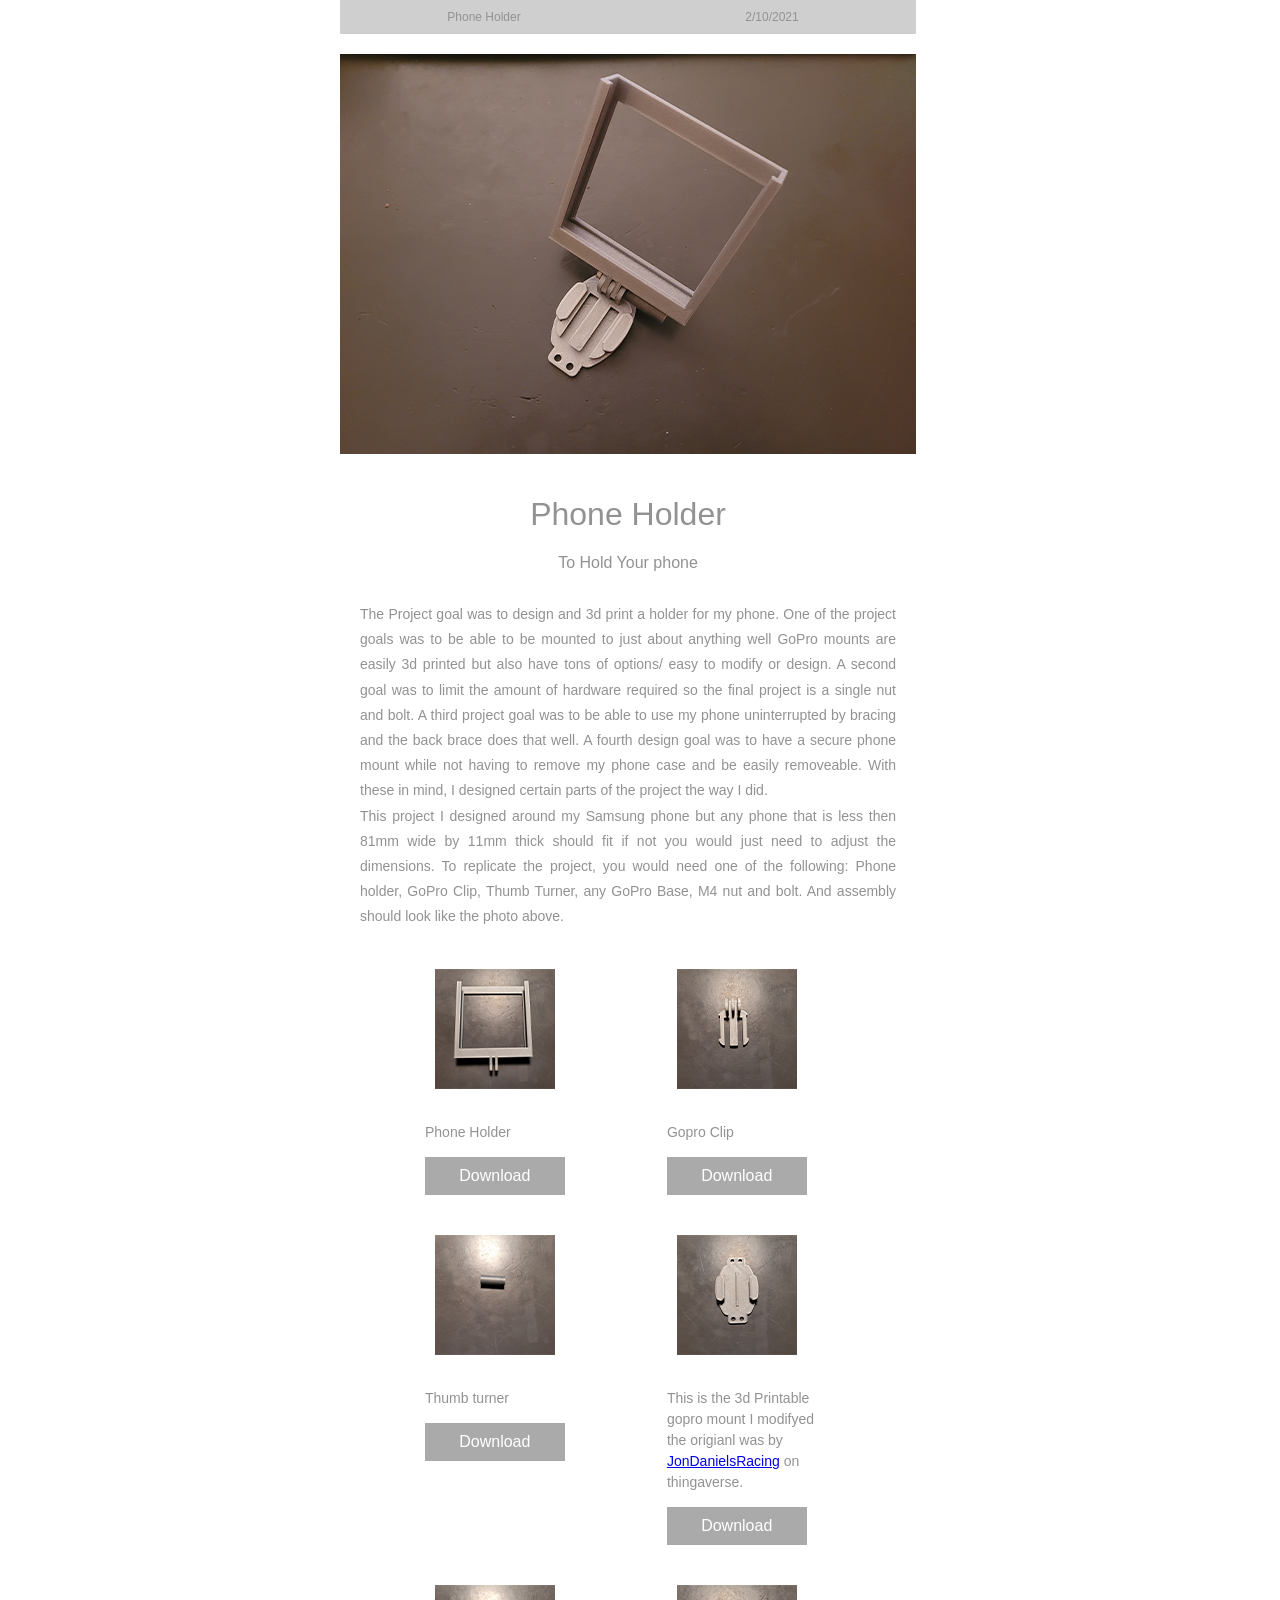
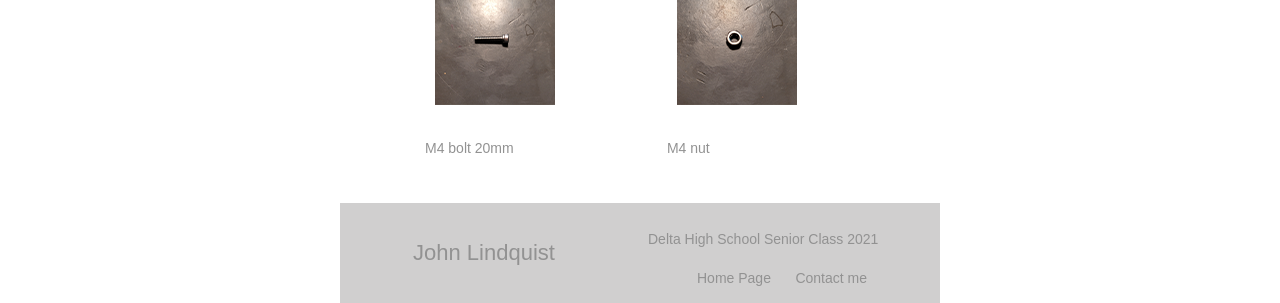
<file: index.html>
<!doctype html>
<!--Quite a few clients strip your Doctype out, and some even apply their own. Many clients do honor your doctype and it can make things much easier if you can validate constantly against a Doctype.-->
<html>
<head>
<meta charset="utf-8">
<meta name="viewport" content="width=device-width, initial-scale=1.0">
<title>Phone Holder</title>

<!-- Please use an inliner tool to convert all CSS to inline as inpage or external CSS is removed by email clients -->
<!-- important in CSS is used to prevent the styles of currently inline CSS from overriding the ones mentioned in media queries when corresponding screen sizes are encountered -->

<style type="text/css">
body {
	margin: 0;
}
body, table, td, p, a, li, blockquote {
	-webkit-text-size-adjust: none!important;
	font-family: sans-serif;
	font-style: normal;
	font-weight: 400;
}
button {
	width: 90%;
}

@media screen and (max-width:600px) {
/*styling for objects with screen size less than 600px; */
body, table, td, p, a, li, blockquote {
	-webkit-text-size-adjust: none!important;
	font-family: sans-serif;
}
table {
	/* All tables are 100% width */
	width: 100%;
}
.footer {
	/* Footer has 2 columns each of 48% width */
	height: auto !important;
	max-width: 48% !important;
	width: 48% !important;
}
table.responsiveImage {
	/* Container for images in catalog */
	height: auto !important;
	max-width: 30% !important;
	width: 30% !important;
}
table.responsiveContent {
	/* Content that accompanies the content in the catalog */
	height: auto !important;
	max-width: 66% !important;
	width: 66% !important;
}
.top {
	/* Each Columnar table in the header */
	height: auto !important;
	max-width: 48% !important;
	width: 48% !important;
}
.catalog {
	margin-left: 0%!important;
}
}

@media screen and (max-width:480px) {
/*styling for objects with screen size less than 480px; */
body, table, td, p, a, li, blockquote {
	-webkit-text-size-adjust: none!important;
	font-family: sans-serif;
}
table {
	/* All tables are 100% width */
	width: 100% !important;
	border-style: none !important;
}
.footer {
	/* Each footer column in this case should occupy 96% width  and 4% is allowed for email client padding*/
	height: auto !important;
	max-width: 96% !important;
	width: 96% !important;
}
.table.responsiveImage {
	/* Container for each image now specifying full width */
	height: auto !important;
	max-width: 96% !important;
	width: 96% !important;
}
.table.responsiveContent {
	/* Content in catalog  occupying full width of cell */
	height: auto !important;
	max-width: 96% !important;
	width: 96% !important;
}
.top {
	/* Header columns occupying full width */
	height: auto !important;
	max-width: 100% !important;
	width: 100% !important;
}
.catalog {
	margin-left: 0%!important;
}
button {
	width: 90%!important;
}
}
</style>
</head>
<body yahoo="yahoo">
<table width="100%"  cellspacing="0" cellpadding="0">
  <tbody>
    <tr>
      <td><table width="600"  align="center" cellpadding="0" cellspacing="0">
          <!-- Main Wrapper Table with initial width set to 60opx -->
          <tbody>
            <tr>
              <td><table bgcolor="#d0cfcf" class="top" width="48%"  align="left" cellpadding="0" cellspacing="0" style="padding:10px 10px 10px 10px;">
                  <!-- First header column with Logo -->
                  <tbody>
                    <tr>
                      <td style="font-size: 12px; color:#929292; text-align:center; font-family: sans-serif;">Phone Holder</td>
                    </tr>
                  </tbody>
                </table>
                <table bgcolor="#d0cfcf" class="top" width="48%"  align="left" cellpadding="0" cellspacing="0" style="padding:10px 10px 10px 10px; text-align:right">
                  <!-- Second header column with ISSUE|DATE -->
                  <tbody>
                    <tr>
                      <td style="font-size: 12px; color:#929292; text-align:center; font-family: sans-serif;">2/10/2021</td>
                    </tr>
                  </tbody>
                </table></td>
            </tr>
            <tr> 
              <!-- HTML Spacer row -->
              <td style="font-size: 0; line-height: 0;" height="20"><table width="96%" align="left"  cellpadding="0" cellspacing="0">
                  <tr>
                    <td style="font-size: 0; line-height: 0;" height="20">&nbsp;</td>
                  </tr>
                </table></td>
            </tr>
            <tr> 
              <!-- HTML IMAGE SPACER -->
              <td style="font-size: 0; line-height: 0;" height="20"><table align="left"  cellpadding="0" cellspacing="0" >
                  <tr>
                    <td ><img src="images/Assemfinal.png"  alt="" height="" width="100%" class=""></td>
                  </tr>
                </table></td>
            </tr>
            <tr> 
              <!-- HTML Spacer row -->
              <td style="font-size: 0; line-height: 0;" height="20"><table width="96%" align="left"  cellpadding="0" cellspacing="0">
                  <tr>
                    <td style="font-size: 0; line-height: 0;" height="20">&nbsp;</td>
                  </tr>
                </table></td>
            </tr>
            <tr> 
              <!-- Introduction area -->
              <td><table width="96%"  align="left" cellpadding="0" cellspacing="0">
                  <tr> 
                    <!-- row container for TITLE/EMAIL THEME -->
                    <td align="center" style="font-size: 32px; font-weight: 300; line-height: 2.5em; color: #929292; font-family: sans-serif;">Phone Holder</td>
                  </tr>
                  <tr> 
                    <!-- row container for Tagline -->
                    <td align="center" style="font-size: 16px; font-weight:300; color: #929292; font-family: sans-serif;">To Hold Your phone</td>
                  </tr>
                  <tr>
                    <td style="font-size: 0; line-height: 0;" height="20"><table width="96%" align="left"  cellpadding="0" cellspacing="0">
                        <tr> 
                          <!-- HTML Spacer row -->
                          <td style="font-size: 0; line-height: 0;" height="20">&nbsp;</td>
                        </tr>
                      </table></td>
                  </tr>
                  <tr> 
                    <!-- Row container for Intro/ Description -->
                    <td align="left" style="font-size: 14px; font-style: normal; font-weight: 100; color: #929292; line-height: 1.8; text-align:justify; padding:10px 20px 0px 20px; font-family: sans-serif;">The Project goal was to design and 3d print a holder for my phone. One of the project goals was to be able to be mounted to just about anything well GoPro mounts are easily 3d printed but also have tons of options/ easy to modify or design. A second goal was to limit the amount of hardware required so the final project is a single nut and bolt. A third project goal was to be able to use my phone uninterrupted by bracing and the back brace does that well. A fourth design goal was to have a secure phone mount while not having to remove my phone case and be easily removeable. With these in mind, I designed certain parts of the project the way I did.
						<br>
					This project I designed around my Samsung phone but any phone that is less then 81mm wide by 11mm thick should fit if not you would just need to adjust the dimensions. To replicate the project, you would need one of the following: Phone holder, GoPro Clip, Thumb Turner, any GoPro Base, M4 nut and bolt. And assembly should look like the photo above.
					  </td>
                  </tr>
                </table></td>
            </tr>
            <tr> 
              <!-- HTML Spacer row -->
              <td style="font-size: 0; line-height: 0;" height="10"><table width="96%" align="left"  cellpadding="0" cellspacing="0">
                  <tr>
                    <td style="font-size: 0; line-height: 0;" height="20">&nbsp;</td>
                  </tr>
                </table></td>
            </tr>
            <tr>
              <td><table cellpadding="0" cellspacing="0" align="center" width="84%" style="margin-left:12.5%" class="catalog">
                  <!-- Table for catalog -->
                  <tr>
                    <td ><table class ="responsive-table" width="48%"  cellspacing="0" cellpadding="0" align="left" style="margin: 10px 0px 10px 0px;">
                        <!-- Table container for each image and description in catalog -->
                        <tbody>
                          <tr>
                            <td><table class="table.responsiveImage" width="66%"  cellspacing="0" cellpadding="0" align="left">
                                <!-- Table container for image -->
                                <tbody>
                                  <tr>
                                    <td align="center" style="padding:10px 3px 10px 3px;"><img src="images/Phoneholderfinal.png" alt="sample" style="width: 120px;"></td>
                                  </tr>
                                </tbody>
                              </table>
                              <table class="table.responsiveContent" width="66%"  cellspacing="0" cellpadding="0" align="left">
                                <!-- Table container for content -->
                                <tbody>
                                  <tr>
                                    <td><p style="font-size: 14px; font-style: normal; font-weight: normal; color: #929292;  padding: 5px 0px 0px 10px;line-height: 1.5em; font-family: sans-serif;">Phone Holder</p>
                                      <a href="Cad Files.zip" style="text-decoration:none">
                                      <p style="background-color:#AAAAAA; text-align:center; padding: 10px 10px 10px 10px; margin: 10px 10px 10px 10px;color: #FFFFFF;   font-family: sans-serif; ">Download</p>
                                      </a></td>
                                  </tr>
                                </tbody>
                              </table></td>
                          </tr>
                        </tbody>
                      </table>
                      <table class ="responsive-table" width="48%"  cellspacing="0" cellpadding="0" align="left" style="margin: 10px 0px 10px 0px;">
                        <!-- Table container for each image and description in catalog -->
                        <tbody>
                          <tr>
                            <td><table class="table.responsiveImage" width="66%"  cellspacing="0" cellpadding="0" align="left">
                                <!-- Table container for image -->
                                <tbody>
                                  <tr>
                                    <td align="center" style="padding:10px 3px 10px 3px;"><img src="images/Clipfinal.png" alt="sample" style="width: 120px;"></td>
                                  </tr>
                                </tbody>
                              </table>
                              <table class="table.responsiveContent" width="66%"  cellspacing="0" cellpadding="0" align="left">
                                <!-- Table container for content -->
                                <tbody>
                                  <tr>
                                    <td><p style="font-size: 14px; font-style: normal; font-weight: normal; color: #929292;  padding: 5px 0px 0px 10px;line-height: 1.5em; font-family: sans-serif;">Gopro Clip</p>
                                      <a href="Cad Files.zip" style="text-decoration:none">
                                      <p style="background-color:#AAAAAA; text-align:center; padding: 10px 10px 10px 10px; margin: 10px 10px 10px 10px;color: #FFFFFF;   font-family: sans-serif; ">Download</p>
                                      </a></td>
                                  </tr>
                                </tbody>
                              </table></td>
                          </tr>
                        </tbody>
                      </table></td>
                  </tr>
                  <tr>
                    <td><table class ="responsive-table" width="48%"  cellspacing="0" cellpadding="0" align="left" style="margin: 10px 0px 10px 0px;">
                        <!-- Table container for each image and description in catalog -->
                        <tbody>
                          <tr>
                            <td><table class="table.responsiveImage" width="66%"  cellspacing="0" cellpadding="0" align="left">
                                <!-- Table container for image -->
                                <tbody>
                                  <tr>
                                    <td align="center" style="padding:10px 3px 10px 3px;"><img src="images/thumbfinal.png" alt="sample" style="width: 120px;"></td>
                                  </tr>
                                </tbody>
                              </table>
                              <table class="table.responsiveContent" width="66%"  cellspacing="0" cellpadding="0" align="left">
                                <!-- Table container for content -->
                                <tbody>
                                  <tr>
                                    <td><p style="font-size: 14px; font-style: normal; font-weight: normal; color: #929292;  padding: 5px 0px 0px 10px;line-height: 1.5em; font-family: sans-serif;">Thumb turner</p>
                                      <a href="Cad Files.zip" style="text-decoration:none">
                                      <p style="background-color:#AAAAAA; text-align:center; padding: 10px 10px 10px 10px; margin: 10px 10px 10px 10px;color: #FFFFFF;   font-family: sans-serif;">Download</p>
                                      </a></td>
                                  </tr>
                                </tbody>
                              </table></td>
                          </tr>
                        </tbody>
                      </table>
                      <table class ="responsive-table" width="48%"  cellspacing="0" cellpadding="0" align="left" style="margin: 10px 0px 10px 0px;">
                        <!-- Table container for each image and description in catalog -->
                        <tbody>
                          <tr>
                            <td><table class="table.responsiveImage" width="66%"  cellspacing="0" cellpadding="0" align="left">
                                <!-- Table container for image -->
                                <tbody>
                                  <tr>
                                    <td align="center" style="padding:10px 3px 10px 3px;"><img src="images/GoProMountFinal.png" alt="sample" style="width: 120px;"></td>
                                  </tr>
                                </tbody>
                              </table>
                              <table class="table.responsiveContent" width="66%"  cellspacing="0" cellpadding="0" align="left">
                                <!-- Table container for content -->
                                <tbody>
                                  <tr>
                                    <td><p style="font-size: 14px; font-style: normal; font-weight: normal; color: #929292;  padding: 5px 0px 0px 10px;line-height: 1.5em; font-family: sans-serif;">This is the 3d Printable gopro mount I modifyed the origianl was by <a href="https://www.thingiverse.com/thing:114571">JonDanielsRacing</a> on thingaverse.</p>
                                      <a href="Cad Files.zip" style="text-decoration:none">
                                      <p style="background-color:#AAAAAA; text-align:center; padding: 10px 10px 10px 10px; margin: 10px 10px 10px 10px;color: #FFFFFF;   font-family: sans-serif;">Download</p>
                                      </a></td>
                                  </tr>
                                </tbody>
                              </table></td>
                          </tr>
                        </tbody>
                      </table></td>
                  </tr>
				  <tr>
                    <td><table class ="responsive-table" width="48%"  cellspacing="0" cellpadding="0" align="left" style="margin: 10px 0px 10px 0px;">
                        <!-- Table container for each image and description in catalog -->
                        <tbody>
                          <tr>
                            <td><table class="table.responsiveImage" width="66%"  cellspacing="0" cellpadding="0" align="left">
                                <!-- Table container for image -->
                                <tbody>
                                  <tr>
                                    <td align="center" style="padding:10px 3px 10px 3px;"><img src="images/M4-blotfinal.png" alt="sample" style="width: 120px;"></td>
                                  </tr>
                                </tbody>
                              </table>
                              <table class="table.responsiveContent" width="66%"  cellspacing="0" cellpadding="0" align="left">
                                <!-- Table container for content -->
                                <tbody>
                                  <tr>
                                    <td><p style="font-size: 14px; font-style: normal; font-weight: normal; color: #929292;  padding: 5px 0px 0px 10px;line-height: 1.5em; font-family: sans-serif;">M4 bolt 20mm</p>
                                      <a href="#" style="text-decoration:none">
                                      <!--<p style="background-color:#AAAAAA; text-align:center; padding: 10px 10px 10px 10px; margin: 10px 10px 10px 10px;color: #FFFFFF;   font-family: sans-serif;">Read More</p>-->
                                      </a></td>
                                  </tr>
                                </tbody>
                              </table></td>
                          </tr>
                        </tbody>
                      </table>
                      <table class ="responsive-table" width="48%"  cellspacing="0" cellpadding="0" align="left" style="margin: 10px 0px 10px 0px;">
                        <!-- Table container for each image and description in catalog -->
                        <tbody>
                          <tr>
                            <td><table class="table.responsiveImage" width="66%"  cellspacing="0" cellpadding="0" align="left">
                                <!-- Table container for image -->
                                <tbody>
                                  <tr>
                                    <td align="center" style="padding:10px 3px 10px 3px;"><img src="images/M4-nutfinal.png" alt="sample" style="width: 120px;"></td>
                                  </tr>
                                </tbody>
                              </table>
                              <table class="table.responsiveContent" width="66%"  cellspacing="0" cellpadding="0" align="left">
                                <!-- Table container for content -->
                                <tbody>
                                  <tr>
                                    <td><p style="font-size: 14px; font-style: normal; font-weight: normal; color: #929292;  padding: 5px 0px 0px 10px;line-height: 1.5em; font-family: sans-serif;">M4 nut</p>
                                      <a href="#" style="text-decoration:none">
                                      <!--<p style="background-color:#AAAAAA; text-align:center; padding: 10px 10px 10px 10px; margin: 10px 10px 10px 10px;color: #FFFFFF;   font-family: sans-serif;">Read More</p>-->
                                      </a></td>
                                  </tr>
                                </tbody>
                              </table></td>
                          </tr>
                        </tbody>
                      </table></td>
                  </tr>
                </table></td>
            </tr>
            <tr> 
              <!-- HTML spacer row -->
              <td style="font-size: 0; line-height: 0;" height="20"><table width="96%" align="left"  cellpadding="0" cellspacing="0">
                  <tr>
                    <td style="font-size: 0; line-height: 0;" height="20">&nbsp;</td>
                  </tr>
                </table></td>
            </tr>
            <tr bgcolor="#d0cfcf">
              <td><table class="footer" width="48%"  align="left" cellpadding="0" cellspacing="0">
                  <!-- First column of footer content -->
                  <tr>
                    <td><p align="center"  style="font-size: 22px; font-weight:300; line-height: 2.5em; color: #929292; font-family: sans-serif;">John Lindquist</p>
                      <p align="center" style="font-size: 12px; color:#929292; text-align:center; font-family: sans-serif;"></p></td>
                  </tr>
                </table>
                <table class="footer" width="48%"  align="left" cellpadding="0" cellspacing="0">
                  <!-- Second column of footer content -->
                  <tr>
                    <td><p style="font-size: 14px; font-style: normal; font-weight:normal; color: #929292; line-height: 1.8; text-align:justify;padding-top:10px; margin-left:20px; margin-right:20px; font-family: sans-serif;">Delta High School Senior Class 2021</p>
                      <p align="Center" style="font-family: sans-serif;"> <a style="color:#929292; text-decoration:none; padding-left:20px; font-size:14px;" href="https://engineerboy02.github.io/PersonalPortfolio/">Home Page</a> <a style="color:#929292; text-decoration:none; padding-left:20px;  font-size:14px;" href="Contact Page/ContactForm.html">Contact me</a> <!--<a style="color:#929292; text-decoration:none; font-size:14px; padding-left:20px; padding-right:20px; " href="#">Link 3</a>--></p></td>
                  </tr>
                </table></td>
            </tr>
          </tbody>
        </table></td>
    </tr>
  </tbody>
</table>
</body>
</html>
</file>
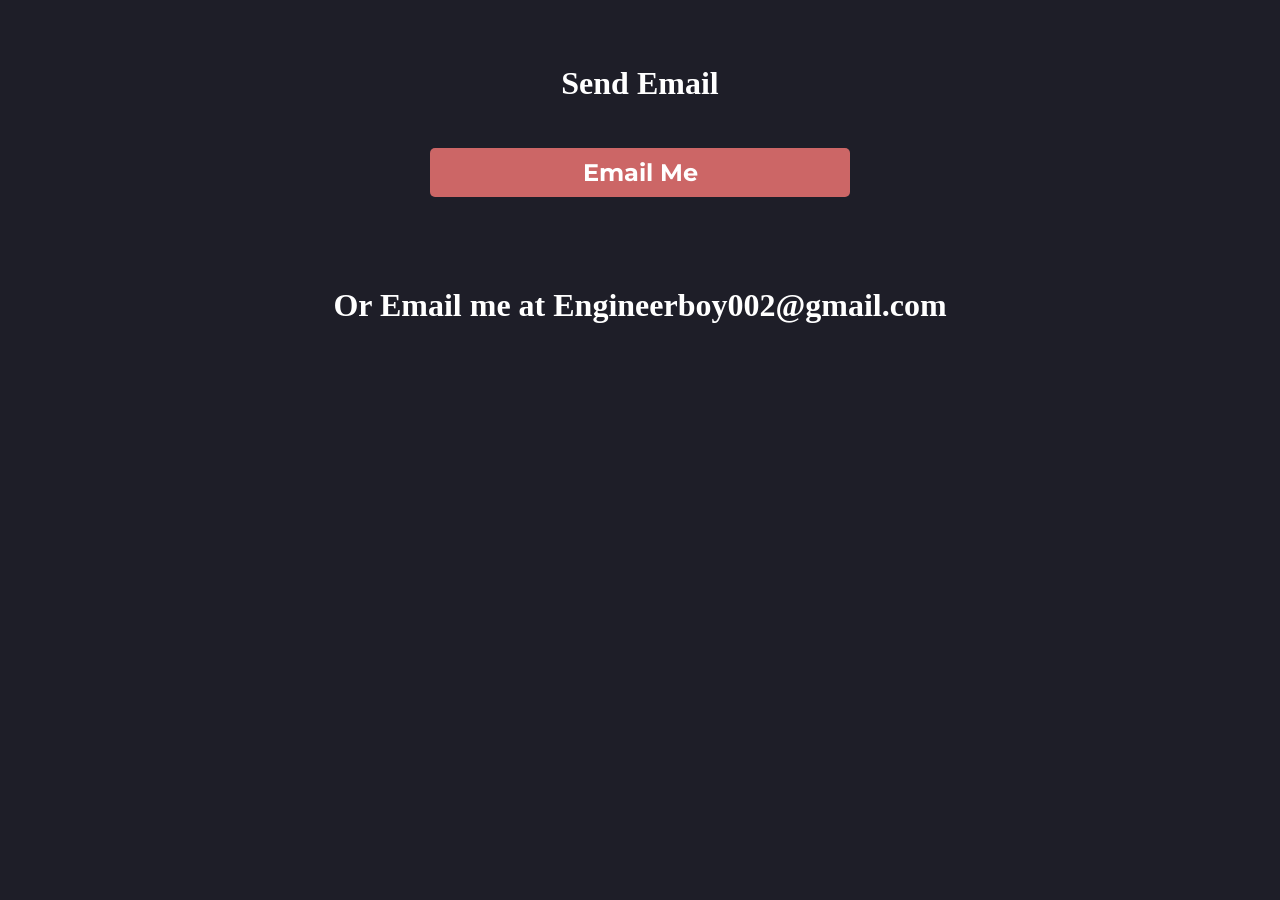
<file: Contact Page/ContactForm.html>
<!doctype html>
<link rel="stylesheet" href="Contact.css">
<html>
<head>
<meta charset="utf-8">
<title>Contact Me</title>
</head>

<body>
	<br>
	<br>
  <center><h1>Send Email</h1></center>
  <form action="mailto:engineerboy002@gmail.com" method="post">      
  <input type="submit" value="Email Me"/>
	</form>
	<br>
  <center><h1>Or Email me at Engineerboy002@gmail.com</h1></center>
</body>
</html>
</file>
<file: Contact Page/Contact.css>
@charset "utf-8";
/* CSS Document */
@import url(https://fonts.googleapis.com/css?family=Montserrat:400,700);

body { background:rgb(30,30,40); }
form { max-width:420px; margin:50px auto; }

.feedback-input {
  color:white;
  font-family: Helvetica, Arial, sans-serif;
  font-weight:500;
  font-size: 18px;
  border-radius: 5px;
  line-height: 22px;
  background-color: transparent;
  border:2px solid #CC6666;
  transition: all 0.3s;
  padding: 13px;
  margin-bottom: 15px;
  width:100%;
  box-sizing: border-box;
  outline:0;
}

.feedback-input:focus { border:2px solid #CC4949; }

textarea {
  height: 150px;
  line-height: 150%;
  resize:vertical;
}

[type="submit"] {
  font-family: 'Montserrat', Arial, Helvetica, sans-serif;
  width: 100%;
  background:#CC6666;
  border-radius:5px;
  border:0;
  cursor:pointer;
  color:white;
  font-size:24px;
  padding-top:10px;
  padding-bottom:10px;
  transition: all 0.3s;
  margin-top:-4px;
  font-weight:700;
}
[type="submit"]:hover { background:#CC4949; }

h1 {color:white}
</file>
